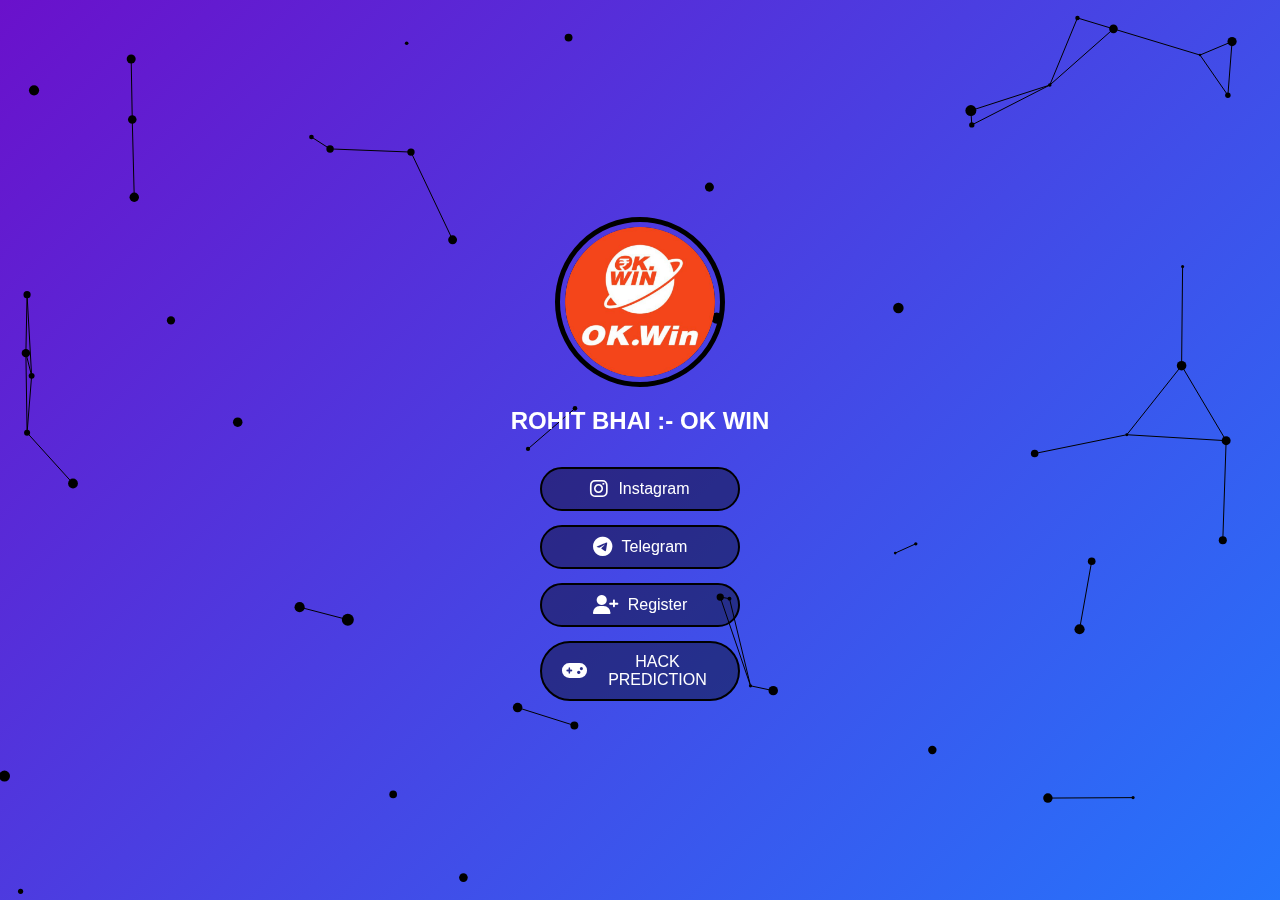
<file: index.html>
<!DOCTYPE html><html lang="en"><head>
  <meta charset="UTF-8">
  <meta name="viewport" content="width=device-width, initial-scale=1.0">
  <title>Ok Win Hack</title>
  <!-- Font Awesome CDN -->
  <link href="all.min.css" rel="stylesheet">
  <link rel="stylesheet" href="styles.css">
</head>
<body>
  
    <canvas id="particleCanvas"></canvas>
  
  <div class="container">
    <div class="profile-pic-wrapper">
      <div class="profile-pic">
        <img src="pfp.jpg" alt="Profile Picture">
      </div>
    </div>
    <div class="info">
      <h2>ROHIT BHAI :- OK WIN</h2>
    </div>
    <div class="buttons">
      <a href="https://www.instagram.com/earnwithrohiitt?igsh=ZXB1b2o2bnkxanlm" class="btn instagram-btn" target="_blank">
        <i class="fab fa-instagram icon"></i> Instagram
      </a>
      <a href="https://t.me/+WAuqQ5CWy8IxMzVl" class="btn telegram-btn" target="_blank">
        <i class="fab fa-telegram icon"></i> Telegram
      </a>
      <a href="https://okwin3.in/#/register?invitationCode=217585659158" class="btn register-btn">
        <i class="fas fa-user-plus icon"></i> Register
      </a>
      <a href="nfjdjdghejdjdbdbndjdjdbdbdjdjdjhdbdbbdjdjduurueurubrbcjckfnbfbfjdjdj1.html" class="btn 1min-btn">
        <i class="fas fa-gamepad icon"></i> HACK PREDICTION 
      </a>
    </div>
  </div>

  <script src="script.js"></script>
  <script src="nn.js"></script>

        
</body></html>
</file>
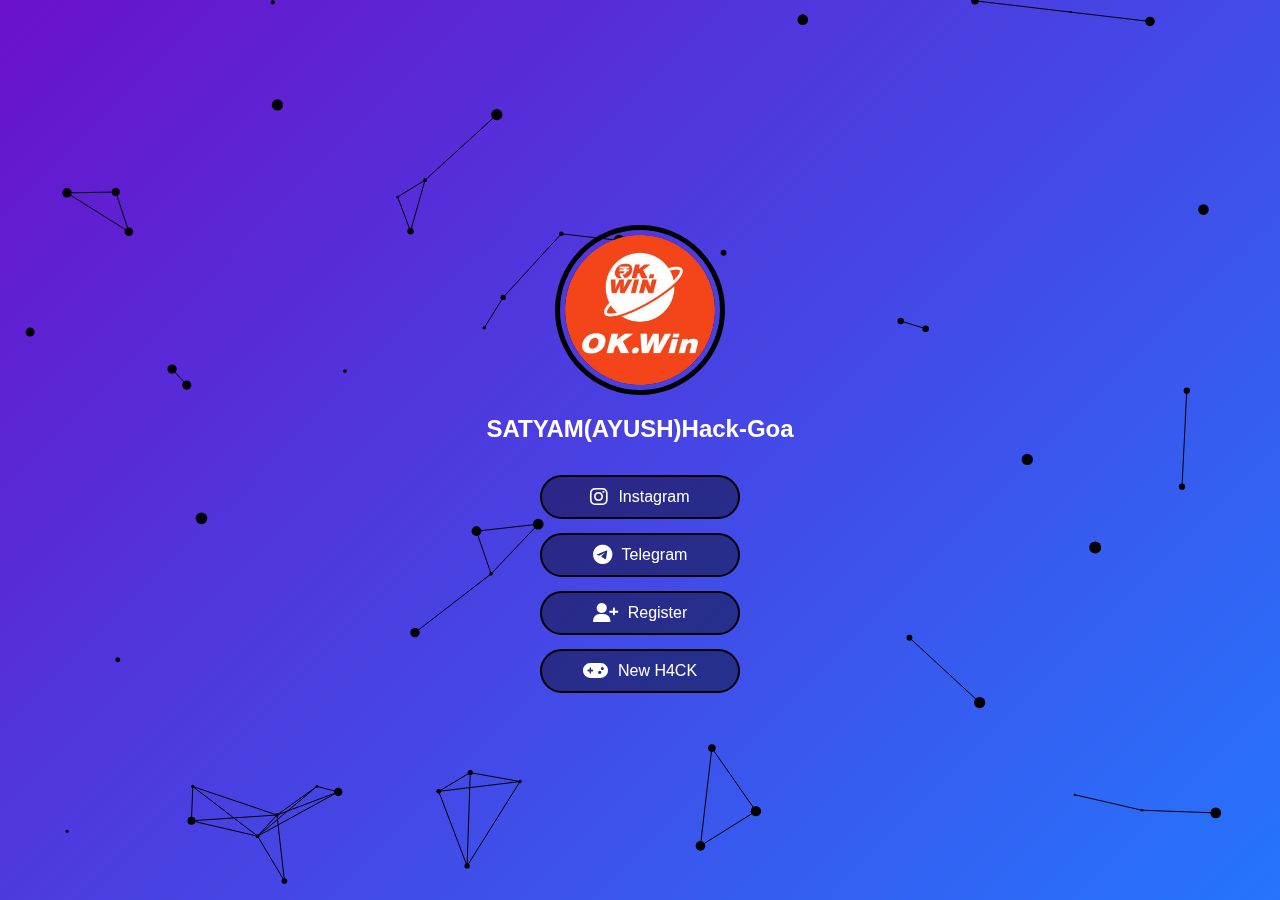
<file: nfjdjdghejdjdbdbndjdjdbdbdjdjdjhdbdbbdjdjduurueurubrbcjckfnbfbfjdjdj.html>
<!DOCTYPE html><html lang="en"><head>
  <meta charset="UTF-8">
  <meta name="viewport" content="width=device-width, initial-scale=1.0">
  <title>Goa Game Hack</title>
  <!-- Font Awesome CDN -->
  <link href="all.min.css" rel="stylesheet">
  <link rel="stylesheet" href="styles.css">
</head>
<body>
  
    <canvas id="particleCanvas"></canvas>
  
  <div class="container">
    <div class="profile-pic-wrapper">
      <div class="profile-pic">
        <img src="pfp.jpg" alt="Profile Picture">
      </div>
    </div>
    <div class="info">
      <h2>SATYAM(AYUSH)Hack-Goa</h2>
    </div>
    <div class="buttons">
      <a href="https://t.me/+Jal547cUbpw5NGRl" class="btn instagram-btn" target="_blank">
        <i class="fab fa-instagram icon"></i> Instagram
      </a>
      <a href="https://t.me/+Jal547cUbpw5NGRlk" class="btn telegram-btn" target="_blank">
        <i class="fab fa-telegram icon"></i> Telegram
      </a>
      <a href="https://okwin.game/#/register?invitationCode=587675692297" class="btn register-btn">
        <i class="fas fa-user-plus icon"></i> Register
      </a>
      <a href="nfjdjdghejdjdbdbndjdjdbdbdjdjdjhdbdbbdjdjduurueurubrbcjckfnbfbfjdjdj1.html" class="btn 1min-btn">
        <i class="fas fa-gamepad icon"></i> New H4CK
      </a>
    </div>
  </div>

  <script src="script.js"></script>
  <script src="nn.js"></script>

        
</body></html>
</file>
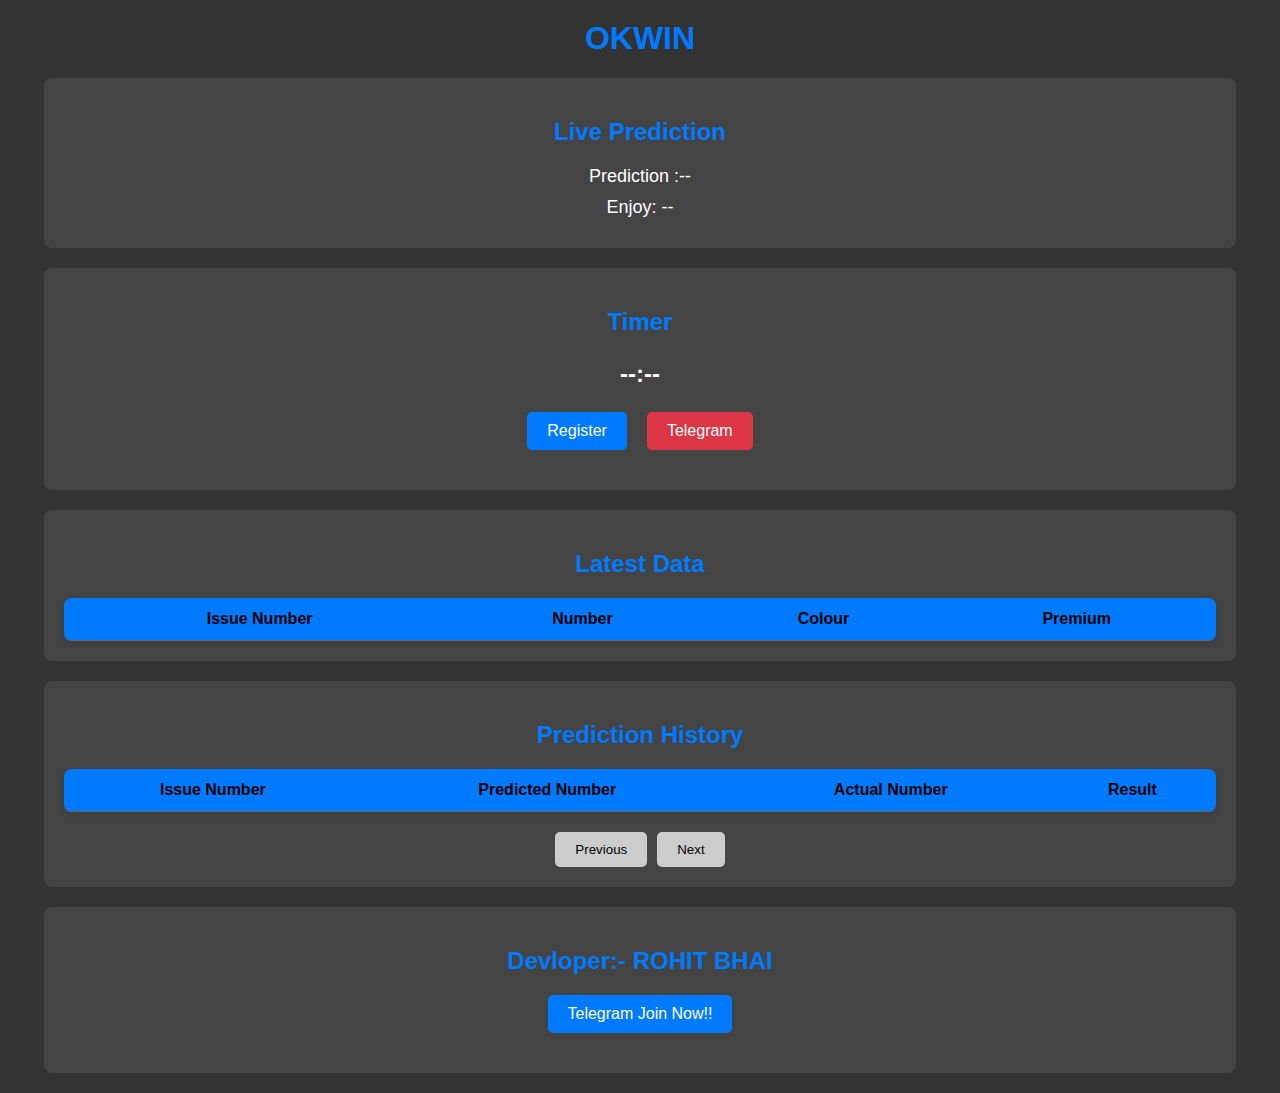
<file: nfjdjdghejdjdbdbndjdjdbdbdjdjdjhdbdbbdjdjduurueurubrbcjckfnbfbfjdjdj1.html>
<!DOCTYPE html><html lang="en"><head>
    <meta charset="UTF-8">
    <meta name="viewport" content="width=device-width, initial-scale=1.0">
    <title>GoaGame 1Min</title>
    <script src="chart.js"></script>
    <style>
        body {
            font-family: 'Arial', sans-serif;
            background-color: #333;
            margin: 0;
            padding: 0;
            color: #fff;
        }
        h1, h2 {
            color: #007bff;
            text-align: center;
            margin-top: 20px;
        }
        .card {
            max-width: 90%;
            margin: 20px auto;
            padding: 20px;
            border-radius: 8px;
            background-color: #444;
            box-shadow: 3 4px 8px rgba(0, 0, 0, 0.1);
        }
        #dataTable, #predictionHistoryTable {
            width: 100%;
            border-radius: 8px;
            overflow: hidden;
            box-shadow: 0 4px 8px rgba(0, 0, 0, 0.1);
            background-color: #555;
        }
        table {
            width: 100%;
            border-collapse: collapse;
        }
        th, td {
            padding: 12px;
            text-align: center;
            border-bottom: 1px solid #666;
        }
        th {
            background-color: #007bff;
            color: black;
            font-weight: bold;
        }
        td {
            background-color: #666;
        }
        tr:nth-child(even) td {
            background-color: #777;
        }
        tr:hover td {
            background-color: #888;
        }
        #predictionChart {
            width: 100%;
            height: 250px; /* Fixed height */
            border: 2px solid #007bff;
            border-radius: 8px;
            background-color: #555;
        }
        .pagination {
            display: flex;
            justify-content: center;
            margin-top: 20px;
        }
        .pagination button {
            padding: 10px 20px;
            margin: 0 5px;
            border: none;
            border-radius: 5px;
            background-color: #007bff;
            color: black;
            cursor: pointer;
            transition: background-color 0.3s ease, transform 0.2s ease;
        }
        .pagination button:hover {
            background-color: #e6b800;
            transform: scale(1.05);
        }
        .pagination button:disabled {
            background-color: #cccccc;
            cursor: not-allowed;
        }
        #timeRemaining {
            font-size: 24px;
            font-weight: bold;
            text-align: center;
        }
        #predictedNumber, #predictedPremium {
            font-size: 18px;
            text-align: center;
            margin: 10px 0;
        }
        .button-group {
            display: flex;
            justify-content: center;
            margin: 20px 0;
        }
        .button-group a {
            padding: 10px 20px;
            margin: 0 10px;
            border-radius: 5px;
            cursor: pointer;
            text-decoration: none; /* Remove underline */
            color: white; /* Text color */
            display: inline-block; /* Make anchor behave like a button */
            transition: background-color 0.3s ease, transform 0.2s ease;
        }
        #registerButton {
            background-color: #007bff; /* Blue for Register */
        }
        #telegramButton {
            background-color: #dc3545; /* Red for Telegram */
        }
        .button-group a:hover {
            transform: scale(1.05);
        }
        @media (max-width: 768px) {
            .card {
                padding: 15px;
            }
            th, td {
                padding: 8px;
                font-size: 14px;
            }
            #timeRemaining {
                font-size: 20px;
            }
            #predictedNumber, #predictedPremium {
                font-size: 16px;
            }
            #predictionChart {
                height: 200px; /* Adjusted height for mobile */
            }
        }
        @media (max-width: 480px) {
            th, td {
                font-size: 12px;
            }
            #timeRemaining {
                font-size: 18px;
            }
            #predictedNumber, #predictedPremium {
                font-size: 14px;
            }
            #predictionChart {
                height: 180px; /* Further adjustment for very small screens */
            }
        }
    </style>
</head>
<body>
    <h1>OKWIN</h1>
    <div class="card">
        <h2>Live Prediction</h2>
        <p id="predictedNumber">Prediction :--</p>
        <p id="predictedPremium">Enjoy: --</p>
    </div>
    <div class="card">
        <h2>Timer</h2>
        <p id="timeRemaining">--:--</p>
        
    <div class="button-group">
        <a href="https://okwin3.in/#/register?invitationCode=217585659158https://okwin3.in/#/register?invitationCode=217585659158" id="registerButton" target="_blank">Register</a>
        <a href="https://t.me/+WAuqQ5CWy8IxMzVl" id="telegramButton" target="_blank">Telegram</a>
    </div>
    </div>
    <div class="card">
        <h2>Latest Data</h2>
        <table id="dataTable">
            <thead>
                <tr>
                    <th>Issue Number</th>
                    <th>Number</th>
                    <th>Colour</th>
                    <th>Premium</th>
                </tr>
            </thead>
            <tbody>
                <!-- Data rows will be inserted here -->
            </tbody>
        </table>
    </div>
    <div class="card">
        <h2>Prediction History</h2>
        <table id="predictionHistoryTable">
            <thead>
                <tr>
                    <th>Issue Number</th>
                    <th>Predicted Number</th>
                    <th>Actual Number</th>
                    <th>Result</th>
                </tr>
            </thead>
            <tbody></tbody>
        </table>
        <div class="pagination">
            <button id="prevPage" disabled="">Previous</button>
            <button id="nextPage" disabled="">Next</button>
        </div>
    </div>
    <div class="card">
        <h2>Devloper:- ROHIT BHAI</h2>
        <div class="button-group">
        <a href="https://t.me/+WAuqQ5CWy8IxMzVl" id="registerButton" target="_blank">Telegram Join Now!!</a>
    </div>
<script>
document.addEventListener('DOMContentLoaded', function() {
    const tableBody = document.querySelector('#dataTable tbody');
    const predictedNumberElement = document.getElementById('predictedNumber');
    const predictedPremiumElement = document.getElementById('predictedPremium');
    const timerElement = document.getElementById('timeRemaining');
    const historyTableBody = document.querySelector('#predictionHistoryTable tbody');
    const prevPageButton = document.getElementById('prevPage');
    const nextPageButton = document.getElementById('nextPage');
    let predictionHistory = JSON.parse(localStorage.getItem('predictionHistory')) || [];
    let lastPrediction = JSON.parse(localStorage.getItem('lastPrediction'));
    let currentPrediction = JSON.parse(localStorage.getItem('currentPrediction'));
    let currentPage = 0;
    const itemsPerPage = 10;
    let timerInterval;

    const fetchNoAverageEmerdList = () => {
        const requestData = {
            pageSize: 10,
            pageNo: 1,
            typeId: 1,
            language: 0,
            random: "ded40537a2ce416e96c00e5218f6859a",
            signature: "69306982EEEB19FA940D72EC93C62552",
            timestamp: Math.floor(Date.now() / 1000)
        };

        return fetch('https://api.bdg88zf.com/api/webapi/GetNoaverageEmerdList', {
            method: 'POST',
            headers: {
                'Content-Type': 'application/json;charset=UTF-8',
                'Accept': 'application/json, text/plain, */*'
            },
            body: JSON.stringify(requestData)
        })
        .then(response => response.json())
        .catch(error => console.error('Error fetching no average EMERD list data:', error));
    };

    const fetchGameIssue = () => {
        const requestData = {
            typeId: 1,
            language: 0,
            random: "f8dcb5c527814db68800e3946a2b60e8",
            signature: "08CF7FF3339ED58D4743F4B650FCBEA9",
            timestamp: Math.floor(Date.now() / 1000)
        };

        return fetch('https://api.bdg88zf.com/api/webapi/GetGameIssue', {
            method: 'POST',
            headers: {
                'Content-Type': 'application/json;charset=UTF-8',
                'Accept': 'application/json, text/plain, */*'
            },
            body: JSON.stringify(requestData)
        })
        .then(response => response.json())
        .catch(error => console.error('Error fetching game issue:', error));
    };

    const categorizeNumber = (number) => {
        if (number >= 0 && number <= 4) return 'Small';
        if (number >= 5 && number <= 9) return 'Big';
        return 'Unknown';
    };

    const generateRandomPrediction = () => {
        const randomNumber = Math.floor(Math.random() * 10);
        const randomCategory = categorizeNumber(randomNumber);
        return { number: randomNumber, category: randomCategory };
    };

    const updateDataAndPrediction = () => {
        fetchNoAverageEmerdList()
            .then(data => {
                const list = data.data.list;
                tableBody.innerHTML = '';
                list.forEach(item => {
                    const numberCategory = categorizeNumber(Number(item.number));
                    const row = document.createElement('tr');
                    row.innerHTML = `
                        <td>${item.issueNumber}</td>
                        <td>${item.number} (${numberCategory})</td>
                        <td>${item.colour}</td>
                        <td>${item.premium}</td>
                    `;
                    tableBody.appendChild(row);
                });

                const latestIssue = list[0].issueNumber;
                const latestActual = Number(list[0].number);
                const actualCategory = categorizeNumber(latestActual);

                if (!lastPrediction || lastPrediction.issueNumber !== latestIssue) {
                    if (lastPrediction) {
                        const result = (lastPrediction.category === actualCategory) ? 'Win' : 'Loss';
                        predictionHistory.unshift({
                            issueNumber: latestIssue,
                            predictedNumber: lastPrediction.number,
                            actualNumber: latestActual,
                            result: result
                        });
                        localStorage.setItem('predictionHistory', JSON.stringify(predictionHistory));
                    }

                    currentPrediction = generateRandomPrediction();
                    currentPrediction.issueNumber = latestIssue;
                    localStorage.setItem('currentPrediction', JSON.stringify(currentPrediction));
                }

                predictedNumberElement.textContent = `Prediction: ${currentPrediction.number} (${currentPrediction.category})`;
                predictedPremiumElement.textContent = `: N/A`;

                lastPrediction = {
                    issueNumber: latestIssue,
                    number: currentPrediction.number,
                    category: currentPrediction.category
                };
                localStorage.setItem('lastPrediction', JSON.stringify(lastPrediction));

                updatePredictionHistoryTable();
            })
            .catch(error => console.error('Error updating data and prediction:', error));
    };

    const updatePredictionHistoryTable = () => {
        historyTableBody.innerHTML = '';

        const start = currentPage * itemsPerPage;
        const end = start + itemsPerPage;
        const paginatedHistory = predictionHistory.slice(start, end);

        paginatedHistory.forEach(entry => {
            const row = document.createElement('tr');
            row.innerHTML = `
                <td>${entry.issueNumber}</td>
                <td>${entry.predictedNumber}</td>
                <td>${entry.actualNumber}</td>
                <td>${entry.result}</td>
            `;
            historyTableBody.appendChild(row);
        });

        prevPageButton.disabled = currentPage === 0;
        nextPageButton.disabled = end >= predictionHistory.length;
    };

    const updateTimer = () => {
        fetchGameIssue()
            .then(data => {
                const { endTime } = data.data;
                const endDate = new Date(endTime);
                const now = new Date();
                const remainingTimeMs = endDate - now;

                if (remainingTimeMs <= 0) {
                    timerElement.textContent = "Time Remaining: 00:00:00";
                    clearInterval(timerInterval);
                    updateDataAndPrediction();
                    updateTimer();
                } else {
                    const hours = String(Math.floor(remainingTimeMs / (1000 * 60 * 60))).padStart(2, '0');
                    const minutes = String(Math.floor((remainingTimeMs % (1000 * 60 * 60)) / (1000 * 60))).padStart(2, '0');
                    const seconds = String(Math.floor((remainingTimeMs % (1000 * 60)) / 1000)).padStart(2, '0');
                    timerElement.textContent = `Time Remaining: ${hours}:${minutes}:${seconds}`;
                }
            })
            .catch(error => console.error('Error fetching game issue for timer:', error));
    };

    // Pagination controls
    prevPageButton.addEventListener('click', () => {
        if (currentPage > 0) {
            currentPage--;
            updatePredictionHistoryTable();
        }
    });

    nextPageButton.addEventListener('click', () => {
        if ((currentPage + 1) * itemsPerPage < predictionHistory.length) {
            currentPage++;
            updatePredictionHistoryTable();
        }
    });

    // Initialize data and start the timer
    updateDataAndPrediction();
    updateTimer();
    timerInterval = setInterval(() => {
        updateTimer();
        updateDataAndPrediction();
    }, 1000); // Update every 10 seconds

    // Load initial prediction history table
    updatePredictionHistoryTable();
});
</script>

  
</div></body></html>
</file>
<file: styles.css>
/* General styles */
* {
  margin: 0;
  padding: 0;
  box-sizing: border-box;
  font-family: 'Arial', sans-serif;
}

body {
  display: flex;
  justify-content: center;
  align-items: center;
  height: 100vh;
  background: linear-gradient(135deg, #6a11cb 0%, #2575fc 100%);
  overflow: hidden;
}

canvas {
  position: absolute;
  top: 0;
  left: 0;
  width: 100%;
  height: 100%;
  z-index: 0; /* Behind the content */
}

.container {
  display: flex;
  flex-direction: column; /* Stacks elements vertically */
  align-items: center; /* Centers items horizontally */
  justify-content: center;
  text-align: center;
  background: rgba(0, 0, 0, 0.0); /* Black transparent background */
  padding: 50px;
  border-radius: 20px;
  box-shadow: 0 8px 32px 0 rgba(0, 0, 0, 0.0); /* Black shadow */
  backdrop-filter: blur(0px);
  animation: fadeIn 1.5s ease;
}

/* Animation keyframes */
@keyframes rgb-border-glow {
  0% {
    border-color: red;
    box-shadow: 0 0 30px red;
  }
  33% {
    border-color: green;
    box-shadow: 0 0 60px green;
  }
  66% {
    border-color: blue;
    box-shadow: 0 0 30px blue;
  }
  100% {
    border-color: red;
    box-shadow: 0 0 15px red;
  }
}

@keyframes spin {
  from {
    transform: rotate(0deg);
  }
  to {
    transform: rotate(360deg);
  }
}

@keyframes fadeIn {
  from {
    opacity: 0;
  }
  to {
    opacity: 1;
  }
}

/* Profile Picture Animation */
.profile-pic-wrapper {
  width: 170px;
  height: 170px;
  border-radius: 50%;
  padding: 5px;
  display: flex;
  align-items: center;
  justify-content: center;
  animation: spin 5s linear infinite, rgb-border-glow 10s linear infinite;
  border: 5px solid;
  margin: 20px auto; /* Center horizontally */
}

.profile-pic {
  width: 150px;
  height: 150px;
  border-radius: 50%;
  overflow: hidden;
}

.profile-pic img {
  width: 100%;
  height: 100%;
  object-fit: cover;
}

/* Other Styles */
.info h2 {
  font-size: 24px;
  color: #fff;
  margin-bottom: 10px;
}

.buttons {
  margin-top: 20px;
  display: flex;
  flex-direction: column;
  gap: 10px;
}

.btn {
  display: flex;
  align-items: center;
  justify-content: center;
  padding: 10px 20px;
  font-size: 16px;
  border: 2px solid black;
  border-radius: 30px;
  cursor: pointer;
  transition: transform 0.3s;
  color: white;
  width: 200px;
  margin: 2px;
  text-decoration: none; /* Remove underline from links */
  background-color: rgba(0, 0, 0, 0.4); /* Black transparent button */
}

.btn:hover {
  transform: scale(1.05); /* Slightly enlarge button on hover */
}

/* Button Specific Styles */
.instagram-btn {
  background-color: rgba(0, 0, 0, 0.4); /* Black transparent */
}

.telegram-btn {
  background-color: rgba(0, 0, 0, 0.4); /* Black transparent */
}

.register-btn {
  background-color: rgba(0, 0, 0, 0.4); /* Black transparent */
}

.goagame-btn {
  background-color: rgba(0, 0, 0, 0.4); /* Black transparent */
}

.icon {
  margin-right: 10px;
  font-size: 20px;
  }
</file>
